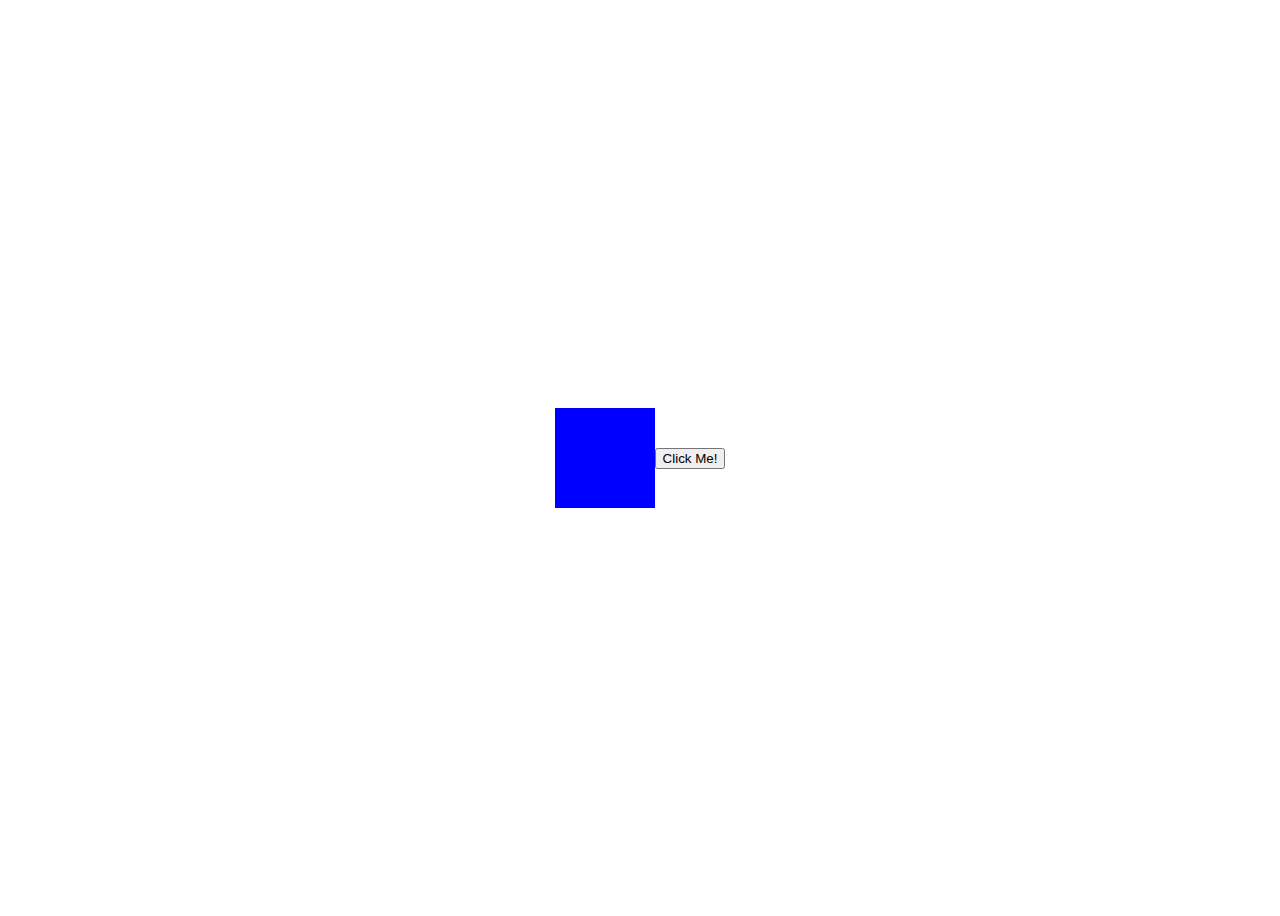
<file: Javascript/Dom/BUTTONLARGEONCLICK/index.html>
<!DOCTYPE html>
<html lang="en">
<head>
    <meta charset="UTF-8">
    <meta name="viewport" content="width=device-width, initial-scale=1.0">
    <title>button Larger on click </title>
    <style>
        body {
  display: flex;
    justify-content: center;
  align-items: center;
  height: 100vh;
        }
.smallBox{
    width: 100px;
    height: 100px;
    background-color: blue;
  }
.largeBox{
   width: 200px;
    height: 200px;
    background-color: brown;
  }

    </style>
</head>
<body>
    <script>
        const body=document.querySelector("body");
        const box=document.createElement("div");
        const button=document.createElement("button");
        button.textContent="Click Me!";
        body.appendChild(box);
        body.appendChild(button);
        // box.style.height="200px";
        // box.style.width="200px";
        // box.style.backgroundColor="red";

        box.classList.add("smallBox");


        // event handling
        button.addEventListener("click",function(){
            box.classList.add("largeBox");
            box.classList.remove("smallBox");
        });
    </script>
</body>
</html>
</file>
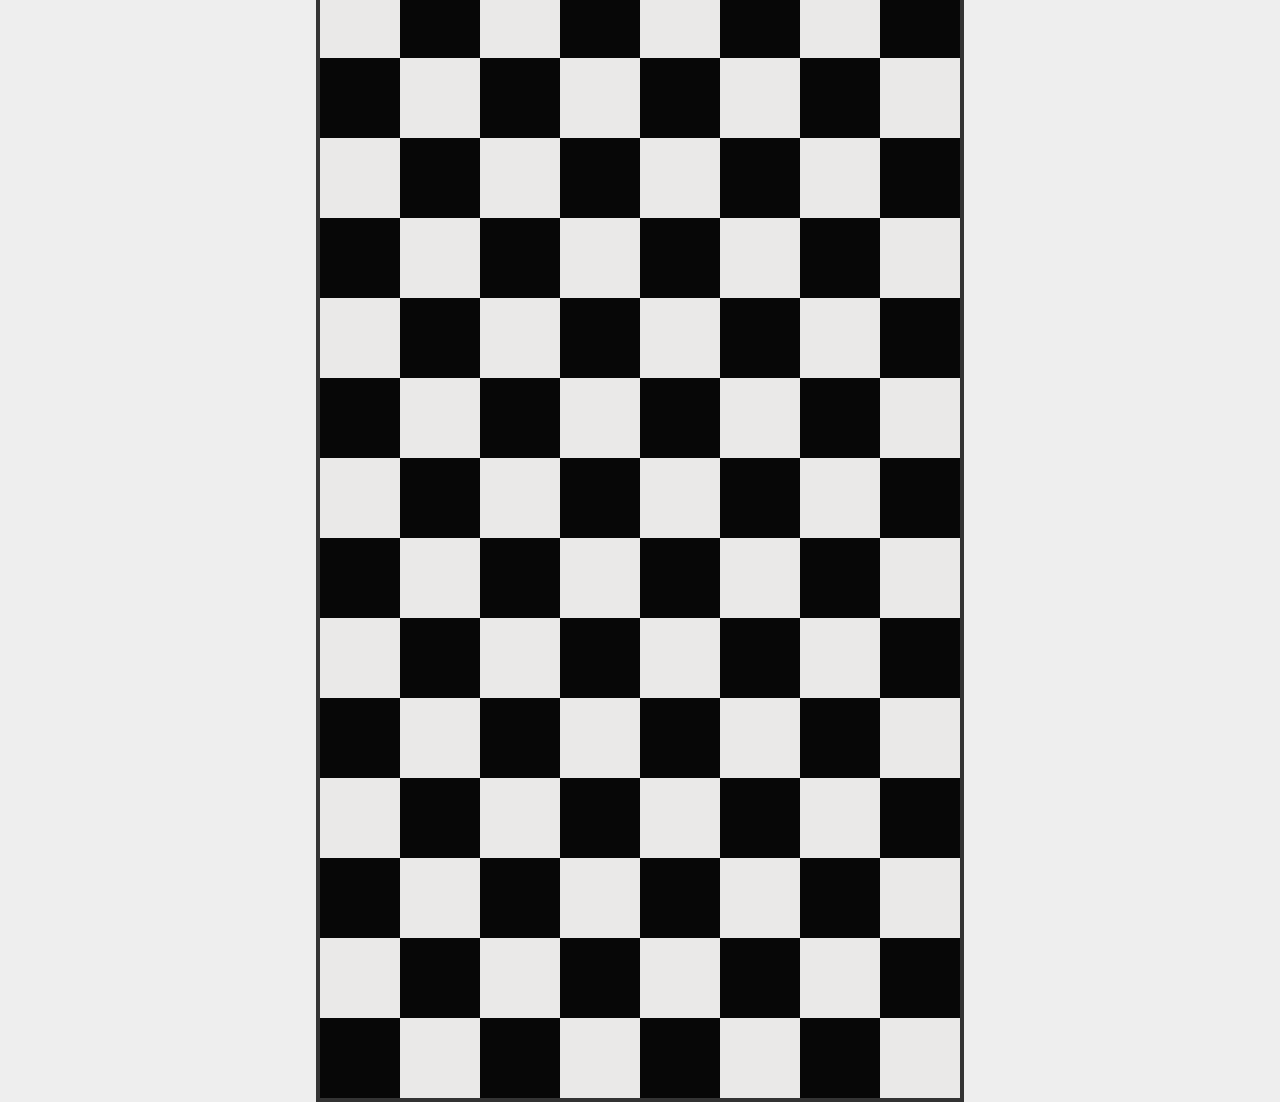
<file: Javascript/Dom/Chess Board/index.html>
<!DOCTYPE html>
<html lang="en">
<head>
  <meta charset="UTF-8">
  <meta name="viewport" content="width=device-width, initial-scale=1.0">
  <title>Simple Chessboard</title>
  <link rel="stylesheet" href="style.css">
</head>
<body>
  <div class="chessboard"></div>

  <script src="script.js"></script>
</body>
</html>
</file>
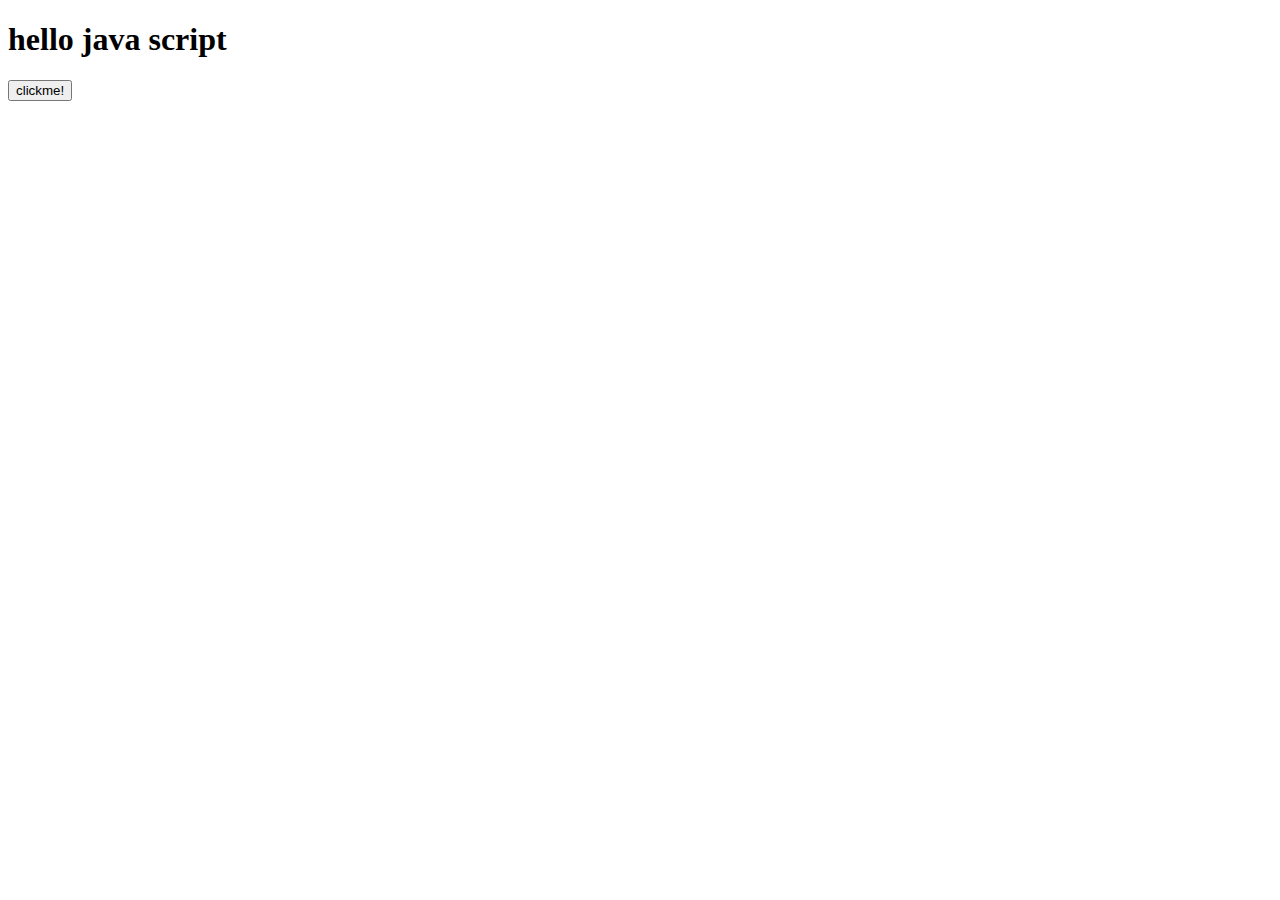
<file: Javascript/Dom/EVENTBUBBLE/index.html>
<!DOCTYPE html>
<html lang="en">
<head>
    <meta charset="UTF-8">
    <meta name="viewport" content="width=device-width, initial-scale=1.0">
    <title>Document</title>
</head>
<body>
    <h1 id="title">Hello</h1>
    <button id="btn">clickme!</button>
    

    <script src="event.js"></script>
</body>
</html>
</file>
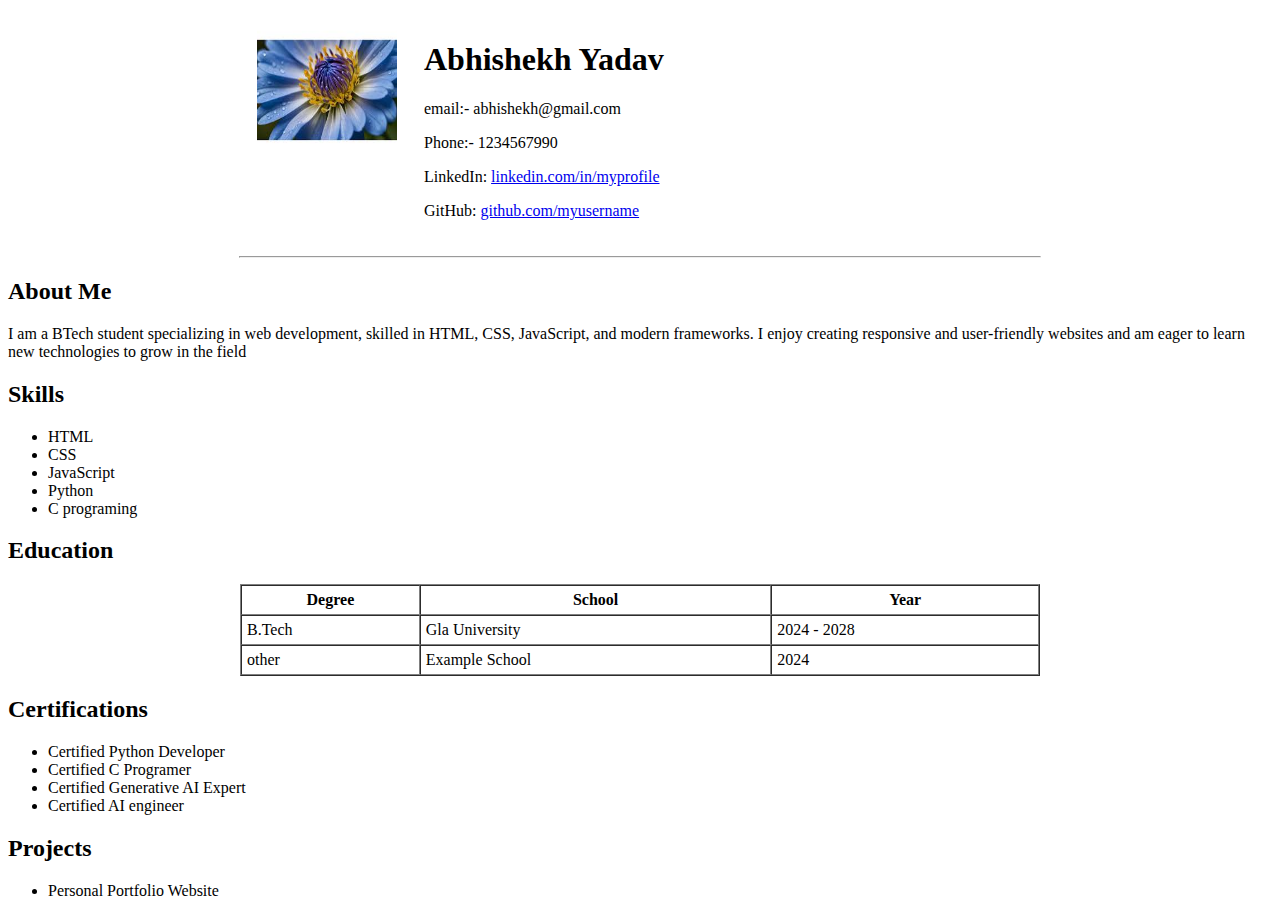
<file: Assignment/Assignment 1/Resume.html>
<!DOCTYPE html>
<html>
<head>
  <title>My Resume</title>
  <meta charset="UTF-8" />
</head>
<body>


<table border="0" width="800" align="center" cellpadding="10">
  <tr>
    <td width="150" align="center" valign="top">
      <img src="1.jpg" alt="My Photo" width="140" height="140" />
    </td>
    <td valign="top">
      <h1>Abhishekh Yadav</h1>
      <p>email:- abhishekh@gmail.com</p>
      <p>Phone:- 1234567990</p>
<p>LinkedIn: <a href="hwww.linkedin.com/in/abhishekh-yadav-72b12933b" target="_blank">linkedin.com/in/myprofile</a></p>
<p>GitHub: <a href="https://github.com/myusername" target="_blank">github.com/myusername</a></p>

    </td>
  </tr>
</table>


<hr width="800" align="center" />


<h2>About Me</h2>
<p>I am a BTech student specializing in web development, skilled in HTML, CSS, JavaScript, and modern frameworks. I enjoy creating responsive and user-friendly websites and am eager to learn new technologies to grow in the field</p>

<h2>Skills</h2>
<ul>
  <li>HTML</li>
  <li>CSS</li>
  <li>JavaScript</li>
  <li>Python</li>
  <li>C programing</li>
</ul>




<h2>Education</h2>
<table border="1" width="800" cellpadding="5" cellspacing="0" align="center">
  <tr>
    <th>Degree</th>
    <th>School</th>
    <th>Year</th>
  </tr>
  <tr>
    <td>B.Tech</td>
    <td>Gla University</td>
    <td>2024 - 2028</td>
  </tr>
  <tr>
    <td>other</td>
    <td>Example  School</td>
    <td>2024</td>
  </tr>
</table>


<h2>Certifications</h2>
<ul>
  <li>Certified Python Developer</li>
  <li>Certified C Programer</li>
  <li>Certified Generative AI Expert</li>
  <li>Certified AI engineer</li>
</ul>

<h2>Projects</h2>
<ul>
  <li>Personal Portfolio Website</li>
</ul>
</body>
</html>
</file>
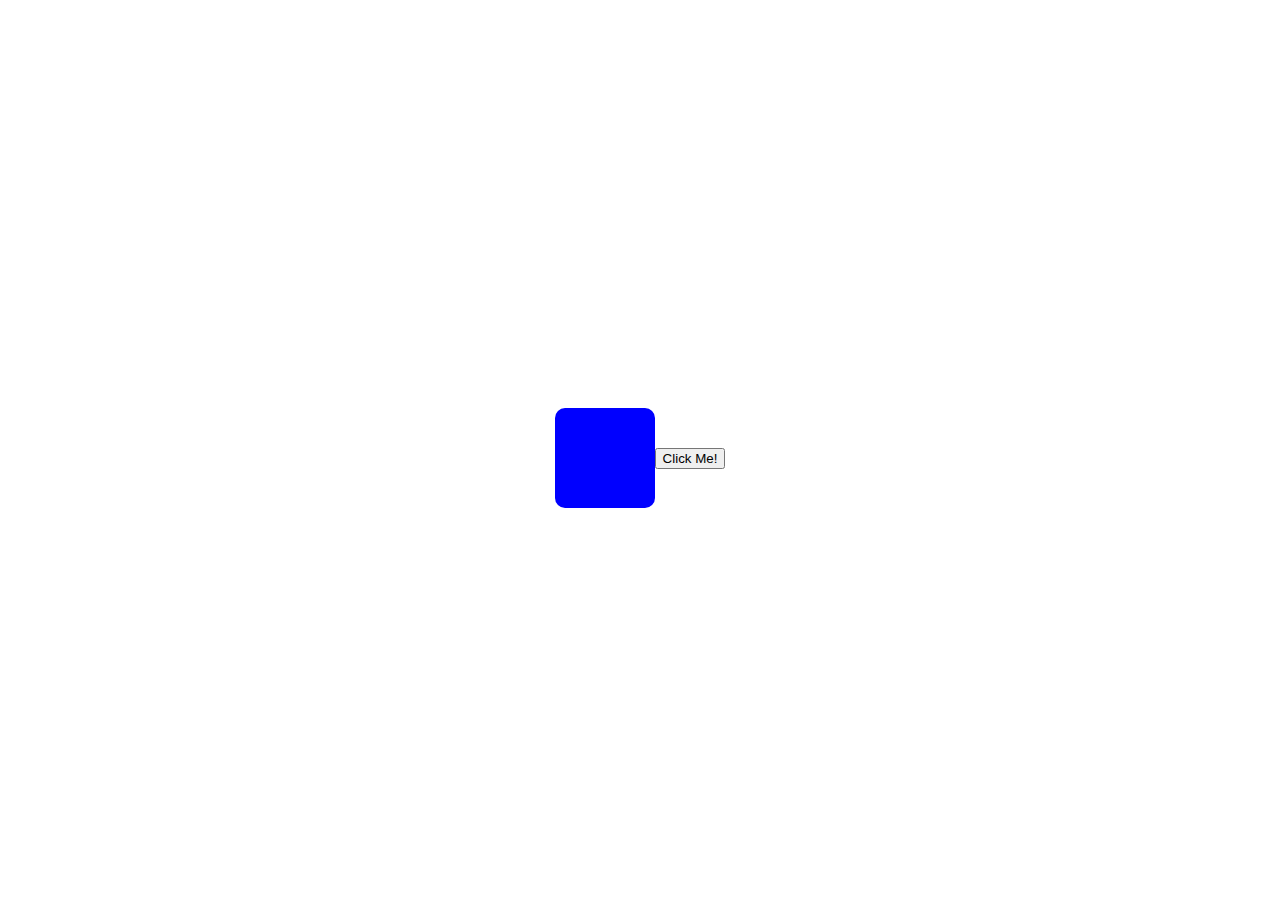
<file: Javascript/Dom/BUTTONLARGEONCLICK/index2.html>
<!DOCTYPE html>
<html lang="en">
<head>
    <meta charset="UTF-8">
    <meta name="viewport" content="width=device-width, initial-scale=1.0">
    <title>button Larger on click </title>
    <style>
        body {
  display: flex;
    justify-content: center;
  align-items: center;
  height: 100vh;
        }
.smallBox{
    width: 100px;
    border-radius: 10%;
    height: 100px;
    background-color: blue;
  }
.largeBox{
   width: 300px;
    height: 300px;
    border-radius: 50%;
    background-color: brown;
  }

    </style>
</head>
<body>
    <script>
        const body=document.querySelector("body");
        const box=document.createElement("div");
        const button=document.createElement("button");
        button.textContent="Click Me!";
        body.appendChild(box);
        body.appendChild(button);
        // box.style.height="200px";
        // box.style.width="200px";
        // box.style.backgroundColor="red";

        box.classList.add("smallBox");


        // event handling
        let size=true;
        button.addEventListener("click",function(){
            if(size){
                box.classList.toggle("largeBox");
                box.classList.toggle("smallBox");
            }else{
                box.classList.add("smallBox");
                box.classList.remove("largeBox");
            }
            
        });
    </script>
</body>
</html>
</file>
<file: Javascript/Dom/Chess Board/style.css>
body {
  display: flex;
  justify-content: center;
  align-items: center;
  height: 100vh;
  background: #eee;
}

.chessboard {
  display: grid;
  grid-template-columns: repeat(8, 80px);
  grid-template-rows: repeat(8, 80px);
  border: 4px solid #333;
}

.square {
  width: 80px;
  height: 80px;
}
.light {
  background: #eae9e8;
}

.dark {
  background: #070707;
}
</file>
